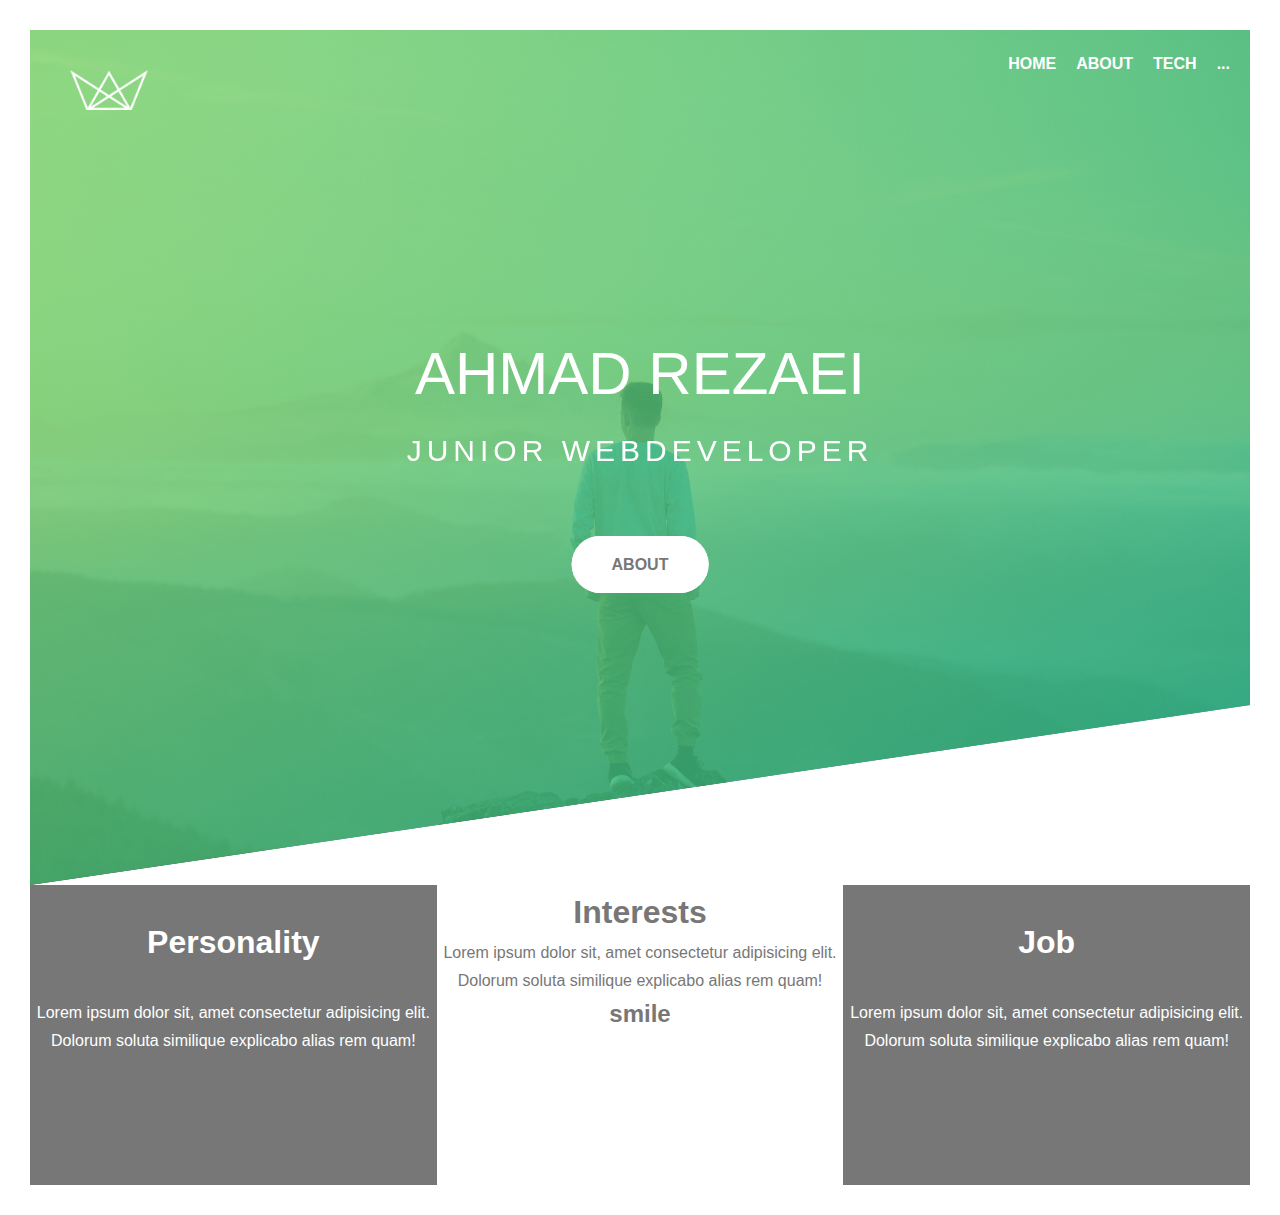
<file: index.html>
<!DOCTYPE html>
<html lang="en">
  <head>
    <meta charset="UTF-8" />
    <meta http-equiv="X-UA-Compatible" content="IE=edge" />
    <meta name="viewport" content="width=device-width, initial-scale=1.0" />
    <title>Ahmad-bio</title>
    <link rel="stylesheet" href="css/main.css" />
  </head>
  <body>
    <header class="header">
      <div class="header__logo-box">
        <img src="img/logo-white.png" class="logo" alt="Ahmad" />
      </div>
      <div class="header__nav">
        <ul class="header__navbar">
          <li><a href="index.html">Home</a></li>
          <li><a href="about.html">about</a></li>
          <li><a href="#">tech</a></li>
          <li><a href="#">...</a></li>
        </ul>
      </div>
      <div class="header__text-box">
        <h1 class="heading-primary">
          <span class="heading-primary-main">Ahmad rezaei</span>
          <span class="heading-primary-sub">Junior webdeveloper</span>
        </h1>
        <a href="about.html" class="btn btn--white btn-animation">about</a>
      </div>
    </header>
    <main class="main">
      <div class="main__box">
        <h1>Personality</h1>
        <p>
          Lorem ipsum dolor sit, amet consectetur adipisicing elit. Dolorum
          soluta similique explicabo alias rem quam!
        </p>
      </div>
      <div class="main__box">
        <h1>Interests</h1>
        <p>
          Lorem ipsum dolor sit, amet consectetur adipisicing elit. Dolorum
          soluta similique explicabo alias rem quam!
        </p>
        <h2>smile</h2>
      </div>
      <div class="main__box">
        <h1>Job</h1>
        <p>
          Lorem ipsum dolor sit, amet consectetur adipisicing elit. Dolorum
          soluta similique explicabo alias rem quam!
        </p>
      </div>
    </main>
  </body>
</html>
</file>
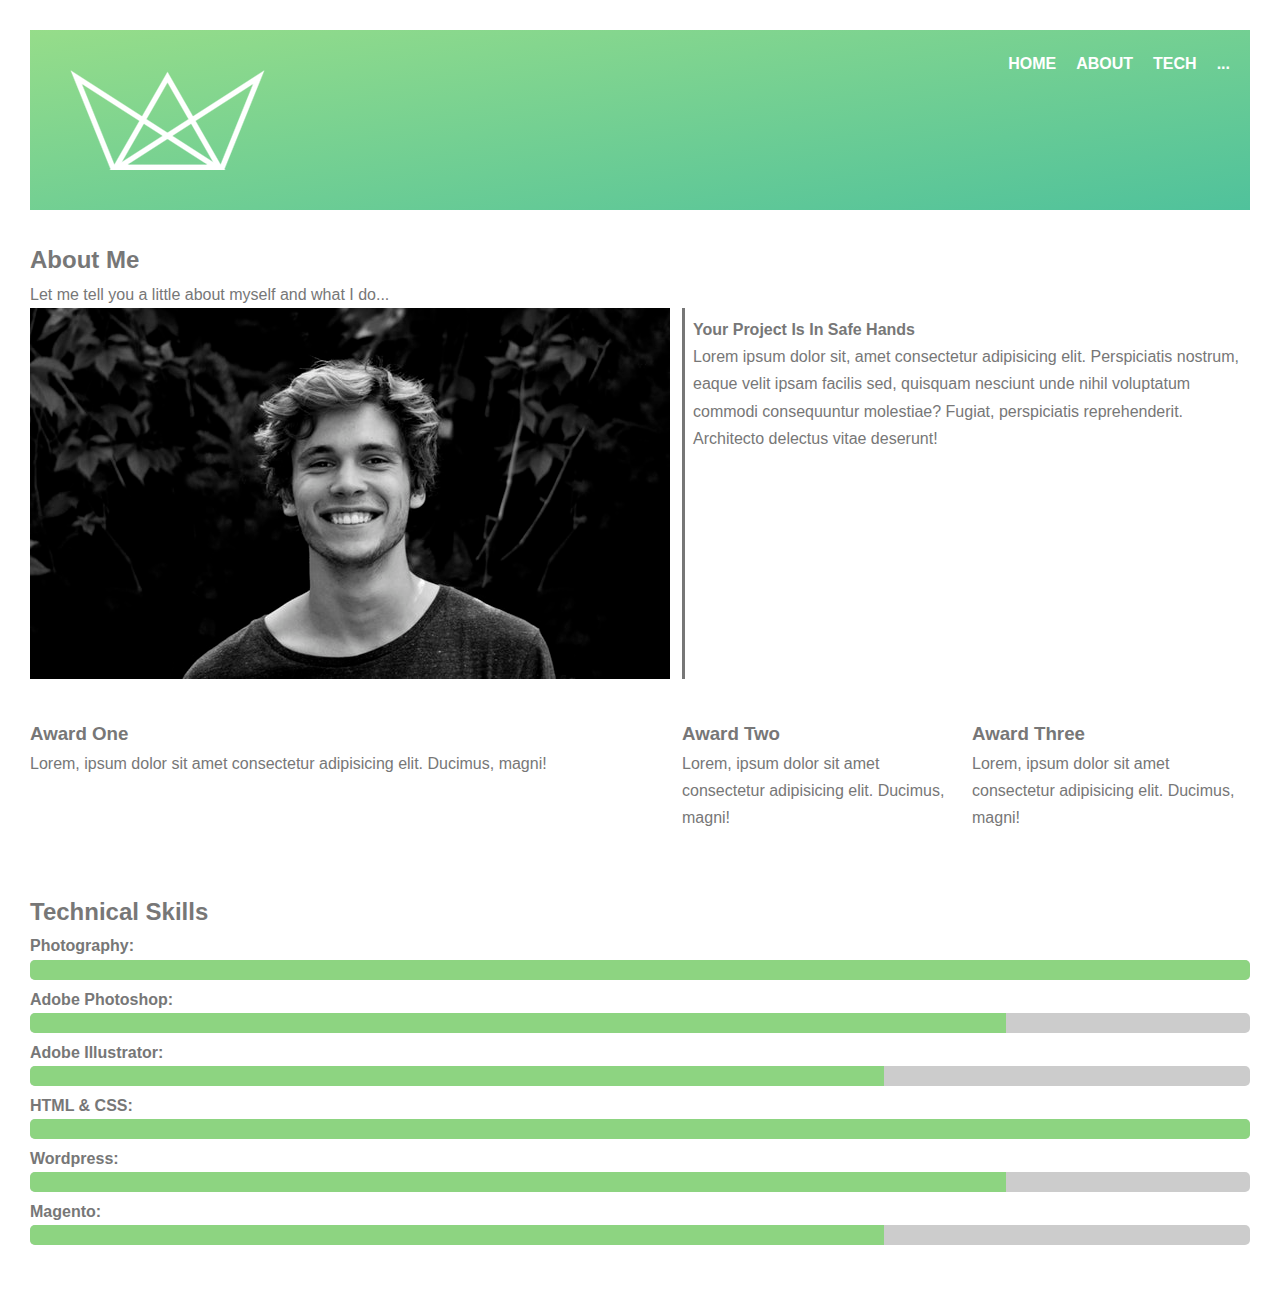
<file: about.html>
<!DOCTYPE html>
<html lang="en">
  <head>
    <meta charset="UTF-8" />
    <meta http-equiv="X-UA-Compatible" content="IE=edge" />
    <meta name="viewport" content="width=device-width, initial-scale=1.0" />
    <title>about</title>
    <link rel="stylesheet" href="css/main.css" />
    <link
      rel="stylesheet"
      href="https://use.fontawesome.com/releases/v5.7.2/css/all.css"
      integrity="sha384-fnmOCqbTlWIlj8LyTjo7mOUStjsKC4pOpQbqyi7RrhN7udi9RwhKkMHpvLbHG9Sr"
      crossorigin="anonymous"
    />
    <link
      href="https://fonts.googleapis.com/css?family=Dosis"
      rel="stylesheet"
    />
  </head>
  <body>
    <div class="about">
      <div class="header__logo-box">
        <img src="img/logo-white.png" class="logo" alt="Ahmad" />
      </div>
      <div class="header__nav">
        <ul class="header__navbar">
          <li><a href="index.html">Home</a></li>
          <li><a href="about.html">about</a></li>
          <li><a href="#">tech</a></li>
          <li><a href="#">...</a></li>
        </ul>
      </div>
    </div>
    <!-- Section A: Info -->
    <section id="about-a" class="text-center py-3">
      <div class="container">
        <h2 class="section-title">About Me</h2>
        <div class="bottom-line"></div>
        <p class="lead">
          Let me tell you a little about myself and what I do...
        </p>
        <div class="about-info">
          <img src="img/about.jpg" alt="" class="bio-image" />
          <div class="bio bg-light">
            <h4>Your Project Is In Safe Hands</h4>
            <p>
              Lorem ipsum dolor sit, amet consectetur adipisicing elit.
              Perspiciatis nostrum, eaque velit ipsam facilis sed, quisquam
              nesciunt unde nihil voluptatum commodi consequuntur molestiae?
              Fugiat, perspiciatis reprehenderit. Architecto delectus vitae
              deserunt!
            </p>
          </div>
          <div class="award-1">
            <i class="fas fa-award fa-3x"></i>
            <h3>Award One</h3>
            <p>
              Lorem, ipsum dolor sit amet consectetur adipisicing elit. Ducimus,
              magni!
            </p>
          </div>
          <div class="award-2">
            <i class="fas fa-award fa-3x"></i>
            <h3>Award Two</h3>
            <p>
              Lorem, ipsum dolor sit amet consectetur adipisicing elit. Ducimus,
              magni!
            </p>
          </div>
          <div class="award-3">
            <i class="fas fa-award fa-3x"></i>
            <h3>Award Three</h3>
            <p>
              Lorem, ipsum dolor sit amet consectetur adipisicing elit. Ducimus,
              magni!
            </p>
          </div>
        </div>
      </div>
    </section>

    <!-- Section B: Progress Bars -->
    <section id="about-b" class="bg-dark py-3">
      <div class="container">
        <h2 class="section-title">Technical Skills</h2>
        <div class="bottom-line"></div>
        <h4>Photography:</h4>
        <div class="progress">
          <div style="width: 100%"></div>
        </div>
        <h4>Adobe Photoshop:</h4>
        <div class="progress">
          <div style="width: 80%"></div>
        </div>
        <h4>Adobe Illustrator:</h4>
        <div class="progress">
          <div style="width: 70%"></div>
        </div>
        <h4>HTML & CSS:</h4>
        <div class="progress">
          <div style="width: 100%"></div>
        </div>
        <h4>Wordpress:</h4>
        <div class="progress">
          <div style="width: 80%"></div>
        </div>
        <h4>Magento:</h4>
        <div class="progress">
          <div style="width: 70%"></div>
        </div>
      </div>
    </section>
  </body>
</html>
</file>
<file: css/main.css>
*,
*::after,
*::before {
  margin: 0;
  padding: 0;
  box-sizing: inherit;
}

html {
  font-size: 62.5%;
}

body {
  box-sizing: border-box;
  font-family: "Lato", sans-serif;
  font-weight: 400;
  font-size: 1.6rem;
  line-height: 1.7;
  color: #777;
  padding: 3rem;
}

a {
  text-decoration: none;
  color: #fff;
  font-weight: 700;
  font-size: 1.6rem;
}

.btn:link,
.btn:visited {
  text-transform: uppercase;
  text-decoration: none;
  padding: 1.5rem 4rem;
  border-radius: 10rem;
  display: inline-block;
  transition: all 0.2s;
  background-color: #fff;
  position: relative;
}

.btn:hover {
  transform: translateY(-0.3rem);
  box-shadow: 0 1rem 2rem rgba(0, 0, 0, 0.5);
}
.btn:hover::after {
  transform: scaleX(1.4) scaleY(1.6);
  opacity: 0;
}

.btn:active {
  transform: translateY(1px);
  box-shadow: 0 0.5rem 1rem rgba(0, 0, 0, 0.2);
}

.btn--white {
  background-color: #fff;
  color: #777;
}
.btn--white::after {
  background-color: #fff;
}

.btn::after {
  content: "";
  height: 100%;
  width: 100%;
  display: inline-block;
  border-radius: 10rem;
  position: absolute;
  top: 0;
  left: 0;
  z-index: -1;
  transition: all 0.4s;
}

.py-1 {
  padding: 1rem 0; }

.py-2 {
  padding: 2rem 0; }

.py-3 {
  padding: 3rem 0; }

.py-4 {
  padding: 4rem 0; }

.my-1 {
  margin: 1rem 0; }

.my-2 {
  margin: 2rem 0; }

.my-3 {
  margin: 3rem 0; }

.my-4 {
  margin: 4rem 0; }

.header {
  height: 95vh;
  background-image: linear-gradient(to left top, #28b485d0, #7ed56fd0),
    url(../img/nat-9.jpg);
  background-position: top;
  background-size: cover;
  clip-path: polygon(0 0, 100% 0, 100% 75vh, 0 100%);
  position: relative;
}
.header__logo-box {
  position: absolute;
  top: 4rem;
  left: 4rem;
}
.header .logo {
  height: 4rem;
}
.header__nav {
  float: right;
}
.header__nav ul {
  list-style: none;
  display: flex;
  margin-top: 2rem;
}
.header__nav ul li {
  margin-right: 2rem;
  text-transform: uppercase;
  border-radius: 10rem;
}
.header__nav ul li:hover {
  background-color: #2e864b;
  padding: 0.5rem;
  color: #f7f7f7;
}
.header__text-box {
  position: absolute;
  top: 50%;
  left: 50%;
  transform: translate(-50%, -50%);
  text-align: center;
}

.heading-primary {
  color: #fff;
  backface-visibility: hidden;
  margin-bottom: 6rem;
  text-align: center;
  text-transform: uppercase;
}
.heading-primary-main {
  display: block;
  font-weight: 400;
  font-size: 6rem;
  animation: moveInLeft 1s ease-out;
}
.heading-primary-sub {
  display: block;
  font-weight: 400;
  font-size: 3rem;
  animation: moveInRight 1s ease-out;
  letter-spacing: 0.5rem;
}

.main {
  display: flex;
  text-align: center;
  background: #fff;
  height: 30rem;
}
.main__box:nth-child(odd) {
  background-color: #777;
  color: #fff;
}
.main__box:nth-child(odd) h1 {
  padding: 3rem;
}
.about {
  height: 20vh;
  background-image: linear-gradient(to left top, #28b485d0, #7ed56fd0);
  background-position: top;
  background-size: cover;
  clip-path: polygon(0 0, 100% 0, 100% 75vh, 0 100%);
  position: relative;
}
#about-a .about-info {
  display: grid;
  grid-template-areas: "bioimage bio bio" "aw1 aw2 aw3";
  grid-gap: 1.2rem;
}

#about-a .bio-image {
  grid-area: bioimage;
}

#about-a .bio {
  grid-area: bio;
  border-left: 3px solid;
  padding: 0.8rem;
}

#about-a .award-1 {
  grid-area: aw1;
}

#about-a .award-2 {
  grid-area: aw2;
}

#about-a .award-3 {
  grid-area: aw3;
}

#about-a .award-1 .fas,
#about-a .award-2 .fas,
#about-a .award-3 .fas {
  color: #7ed56fd0;
  margin: 1rem;
}

#about-b .progress {
  overflow: hidden;
  height: 20px;
  background: #ccc;
  border-radius: 5px;
  margin-bottom: 0.6rem;
}
#about-b .progress div {
  height: 100%;
  color: #fff;
  text-align: center;
  background: #7ed56fd0;
}

@keyframes moveInLeft {
  0% {
    opacity: 0;
    transform: translateX(10rem);
  }
  80% {
    transform: translateX(-2rem);
  }
  100% {
    transform: translateX(0);
  }
}

@keyframes moveInRight {
  0% {
    opacity: 0;
    transform: translateX(-10rem);
  }
  80% {
    transform: translateX(2rem);
  }
  100% {
    transform: translateX(0);
  }
}
</file>
